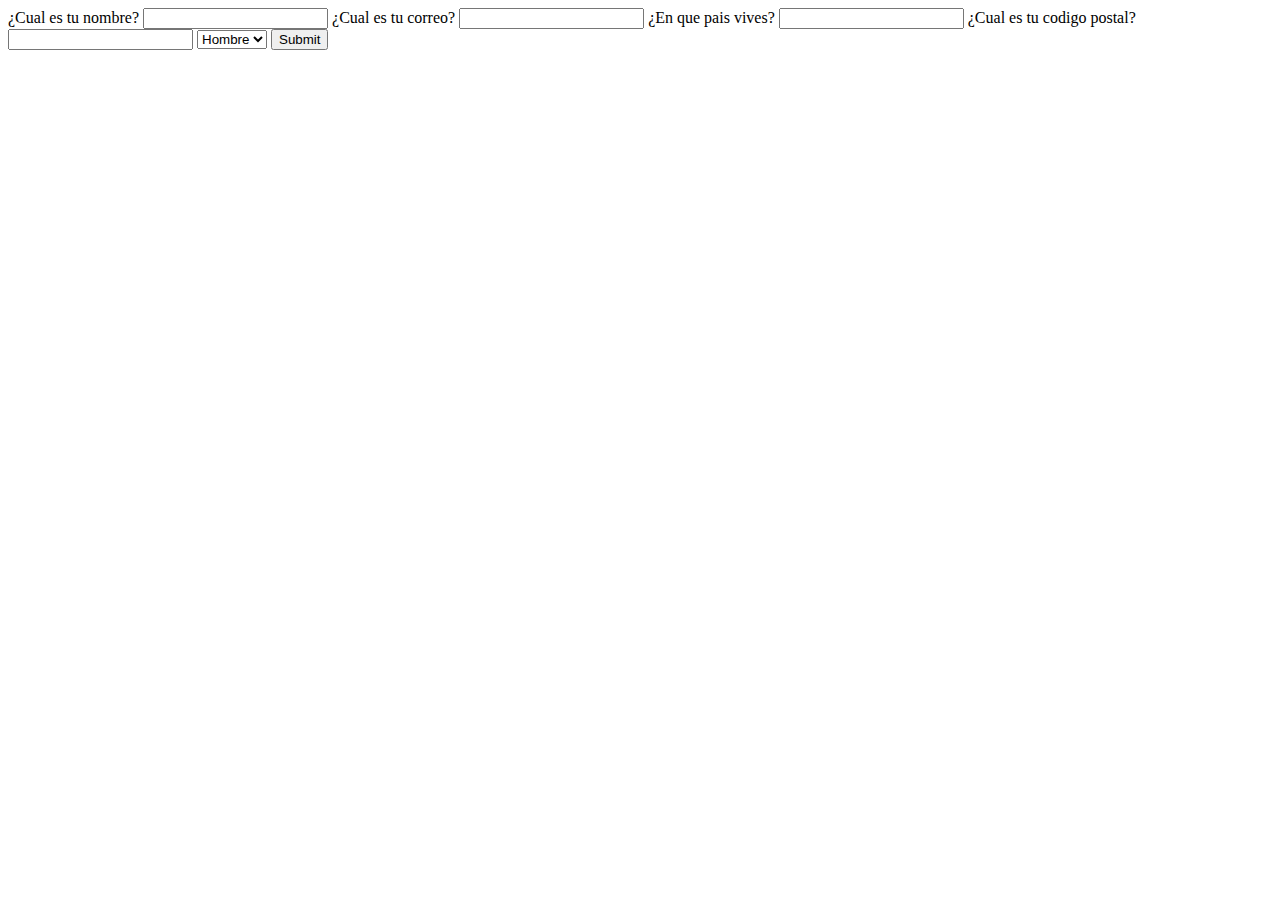
<file: calendario/index.html>
<!DOCTYPE html>
<html lang="en">

<head>
    <meta charset="UTF-8">
    <meta http-equiv="X-UA-Compatible" content="IE=edge">
    <meta name="viewport" content="width=device-width, initial-scale=1.0">
    <title>Calendario </title>
</head>

<body>
    <main>
        <form action="">
            <label for="nombre">
                <span>¿Cual es tu nombre?                                                                                                                                                                                                                                                                                                                                                                                                                                                                                                                                                                                                                                                                               </span>
                <input type="text" name="nombre" id="nombre" autocomplete="name" required />
            </label>


            <label for="correo">
                <span>¿Cual es tu correo?</span>
                <input type="email" name="correo" id="correo" autocomplete="email" required />
            </label>

            <label for="pais">
                <span>¿En que pais vives?</span>
                <input type="text" name="pais" id="pais" autocomplete="country" required />
            </label>

            <label for="cp">
                <span>¿Cual es tu codigo postal?</span>
                <input type="text" name="cp" id="cp" autocomplete="postal-code" required />
            </label>


        
           <select name="sexo" id="">
               <option value="Hombre">Hombre</option>
               <option value="Mujer">Mujer</option>
           </select>

            <input type="submit"/>
        </form>
    </main>
</body>

</html>
</file>
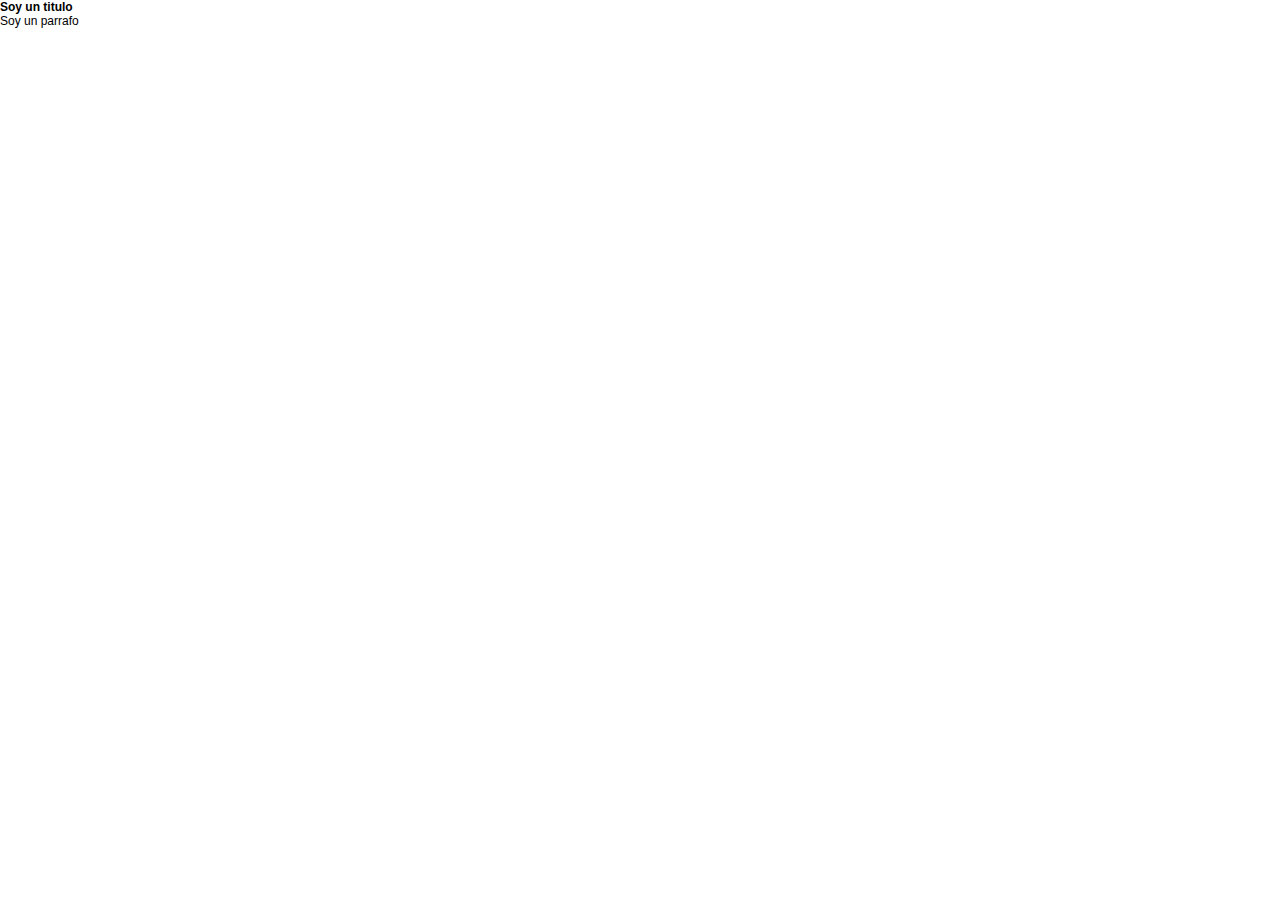
<file: claseherencia/index.html>
<!DOCTYPE html>
<html lang="en">
  <head>
    <meta charset="UTF-8" />
    <meta http-equiv="X-UA-Compatible" content="IE=edge" />
    <meta name="viewport" content="width=device-width>, initial-scale=1.0" />
    <link rel="stylesheet" href="style.css" />
    <title>Document</title>
  </head>
  <body>
    <main>
      <h1>Soy un titulo</h1>
      <p>Soy un parrafo</p>
    </main>
  </body>
</html>
</file>
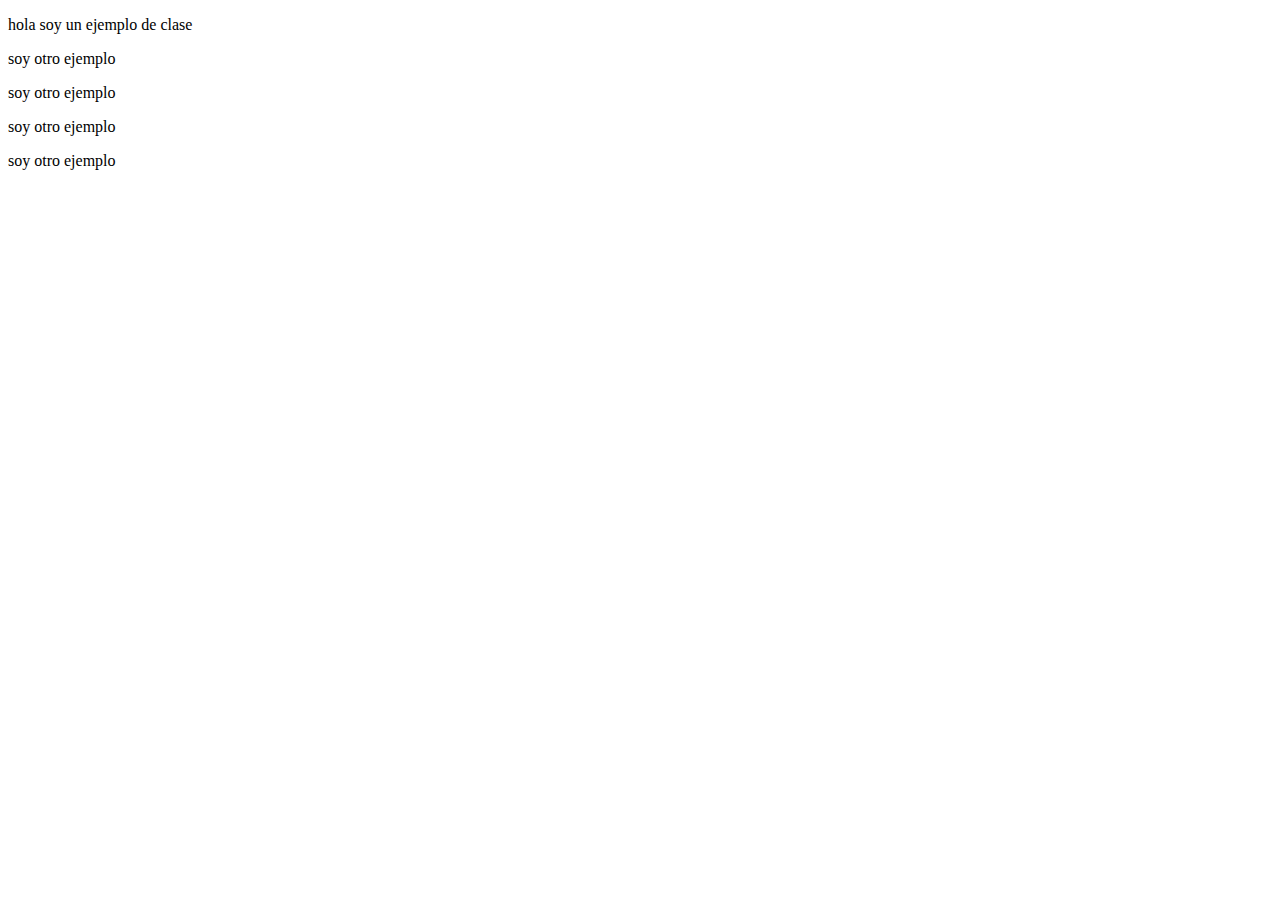
<file: clasemedidas/index.html>
<!DOCTYPE html>
<html lang="en">
  <head>
    <meta charset="UTF-8" />
    <meta http-equiv="X-UA-Compatible" content="IE=edge" />
    <meta name="viewport" content="width=device-width, initial-scale=1.0" />
    <title>Document</title>
    <link rel="stylesheet" href="style.css" />
  </head>
  <body>
    <main class="text-container">
      <p>hola soy un ejemplo de clase</p>
      <div>
        <p>soy otro ejemplo</p>
      </div>

      <div>
        <p>soy otro ejemplo</p>
      </div>
      <div>
        <p>soy otro ejemplo</p>
      </div>
      <div>
        <p>soy otro ejemplo</p>
      </div>
    </main>
  </body>
</html>
</file>
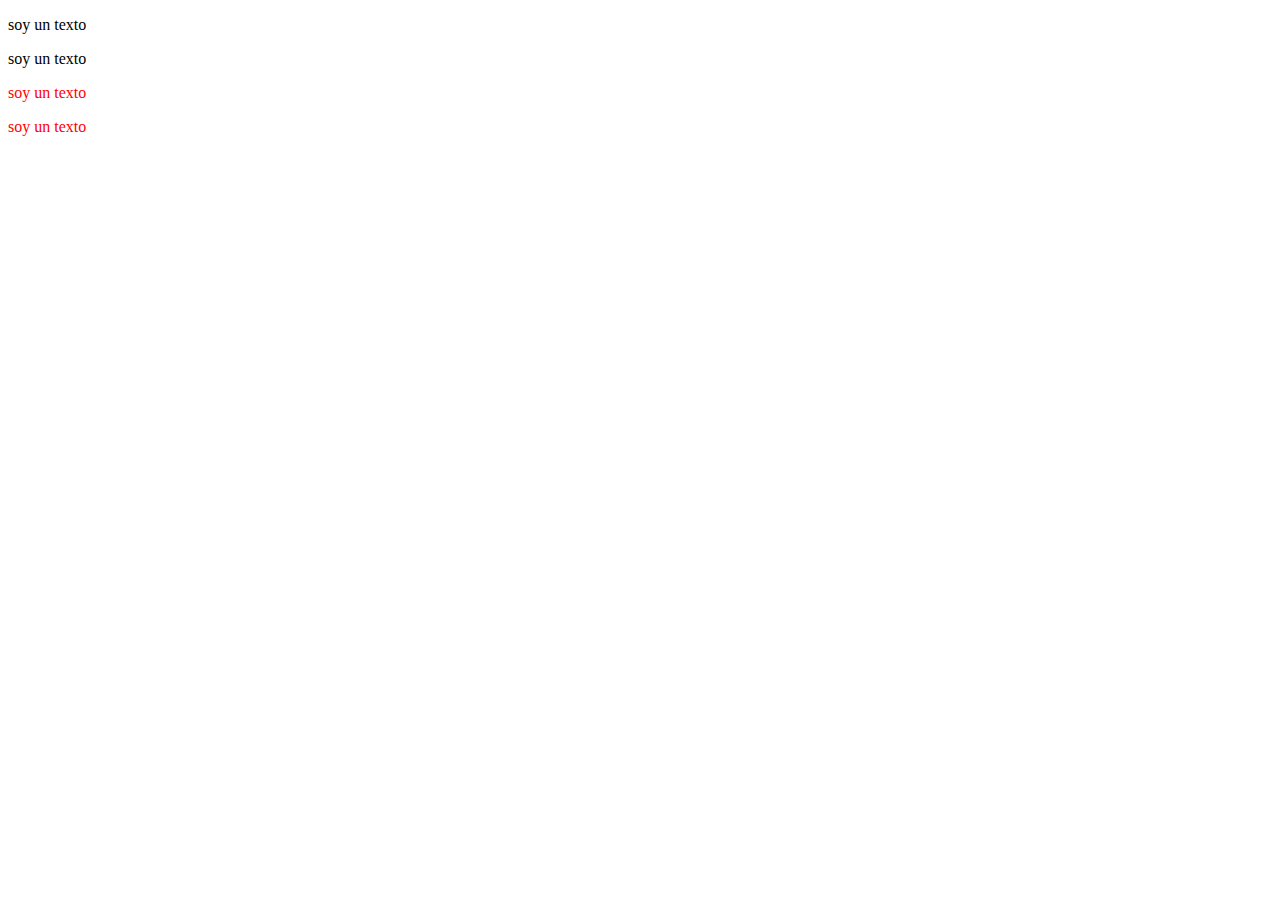
<file: combinadores/index.html>
<!DOCTYPE html>
<html lang="en">
  <head>
    <meta charset="UTF-8" />
    <meta http-equiv="X-UA-Compatible" content="IE=edge" />
    <meta name="viewport" content="width=device-width, initial-scale=1.0" />
    <title>Document</title>
    <link rel="stylesheet" href="style.css" />
  </head>
  <body>
    <div>
      <article>
        <p>soy un texto</p>
      </article>
      <article>
        <p>soy un texto</p>
      </article>
      <section>
        <div>
          <p>soy un texto</p>
        </div>
      </section>
      <p>soy un texto</p>
    </div>
  </body>
</html>
</file>
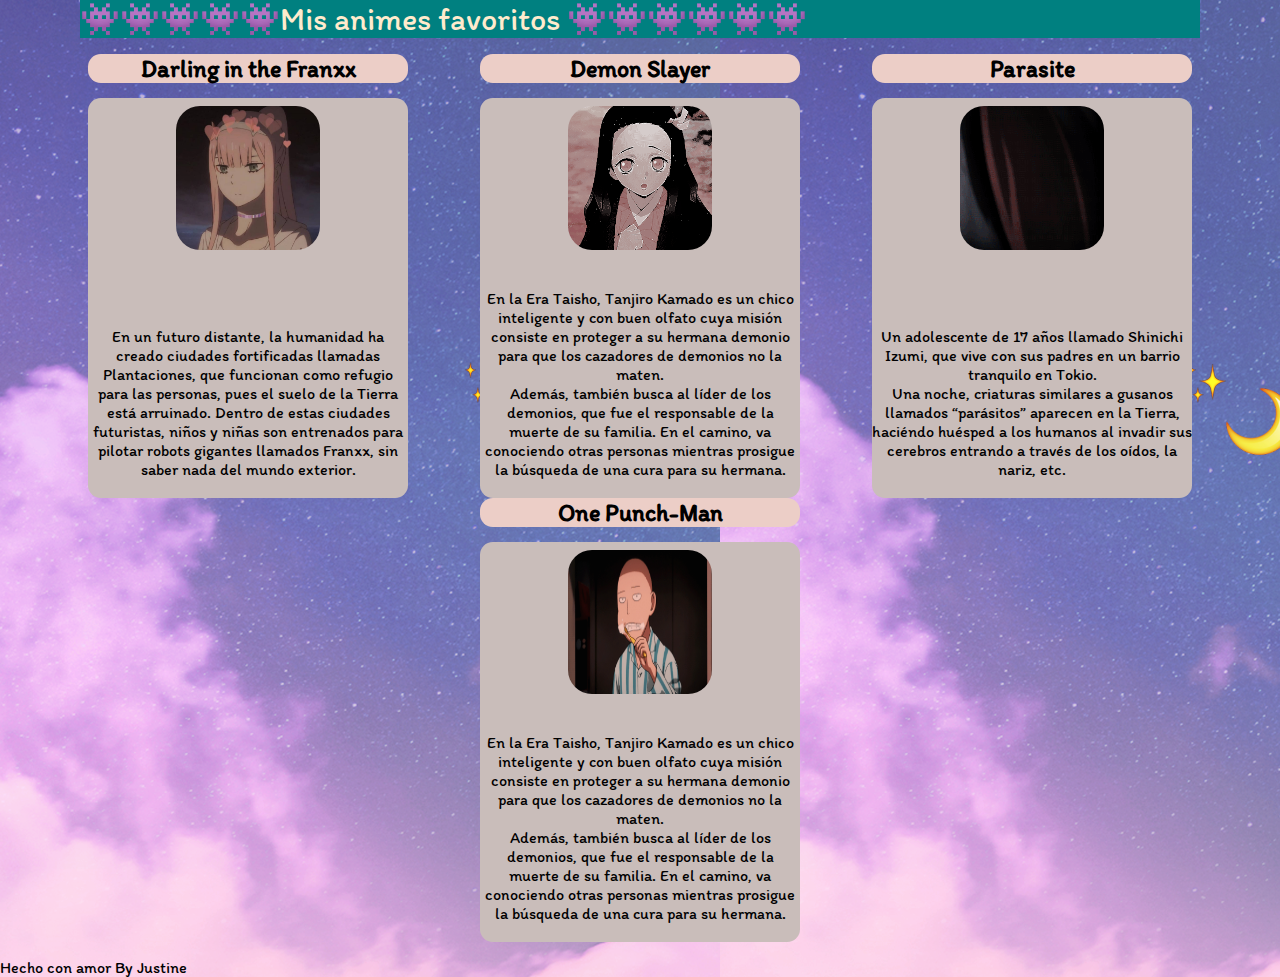
<file: desafio/index.html>
<!DOCTYPE html>
<html lang="en">
  <head>
    <meta charset="UTF-8" />
    <meta http-equiv="X-UA-Compatible" content="IE=edge" />
    <meta name="viewport" content="width=device-width, initial-scale=1.0" />
    <title>desafio</title>
    <link rel="stylesheet" href="style.css" />
    <link rel="preconnect" href="https://fonts.gstatic.com">
<link href="https://fonts.googleapis.com/css2?family=Itim&display=swap" rel="stylesheet">
  </head>
  <body>
    
    <header>
      <div class="header"> 👾👾👾👾👾Mis animes favoritos 👾👾👾👾👾👾</div>
    </header>
    <main>
      <section class="lista-anime">
        <div class="contenedor">
            <div class="titulo" id="anime-1">
              <h2>Darling in the Franxx</h2> </div>
            <div class="anime" id="darling">
              <p><img class="franx" src="img/franxx.jpg" alt="Franxx"></p>  
              En un futuro distante, la humanidad ha creado ciudades
              fortificadas llamadas Plantaciones, que funcionan como refugio
              para las personas, pues el suelo de la Tierra está arruinado.
              Dentro de estas ciudades futuristas, niños y niñas son entrenados
              para pilotar robots gigantes llamados Franxx, sin saber nada del
              mundo exterior.
            
            </div>
          </div>
        </div>


        <div class="contenedor">
          <div class="titulo" id="anime-2">
            <h2>Demon Slayer</h2>
          </div>
          <div class="anime" id="demon">
            <img src="img/demon.gif" alt="demon">
          
            En la Era Taisho, Tanjiro Kamado es un chico inteligente y con buen olfato cuya misión consiste en proteger a su hermana demonio para que los cazadores de demonios no la maten. 
            <br>
            Además, también busca al líder de los demonios, que fue el responsable de la muerte de su familia. En el camino, va conociendo otras personas mientras prosigue la búsqueda de una cura para su hermana.
          </div>
        </div>
      </div>


      <div class="contenedor">
        <div class="titulo" id="anime-3">
          <h2> Parasite</h2>
        </div>
        <div class="anime" id="parasite">
          <img src="img/parasite.gif" alt="parasite">
          Un adolescente de 17 años llamado Shinichi Izumi, que vive con sus padres en un barrio tranquilo en Tokio. 
          <br> Una noche, criaturas similares a gusanos llamados “parásitos” aparecen en la Tierra, haciéndo huésped a los humanos al invadir sus cerebros entrando a través de los oídos, la nariz, etc.
        </div>
      </div>
    </div>

    <div class="contenedor">
      <div class="titulo" id="anime-4">
        <h2>One Punch-Man</h2>
      </div>
      <div class="anime" id="punch">
        <img src="img/saitama.gif" alt="pelon">
      
        En la Era Taisho, Tanjiro Kamado es un chico inteligente y con buen olfato cuya misión consiste en proteger a su hermana demonio para que los cazadores de demonios no la maten. 
        <br>
        Además, también busca al líder de los demonios, que fue el responsable de la muerte de su familia. En el camino, va conociendo otras personas mientras prosigue la búsqueda de una cura para su hermana.
      </div>
    </div>
  </div>
      </section>
    </main>
  </body>
  <footer>
    Hecho con amor
    By Justine
        

  </footer>
</html>
</file>
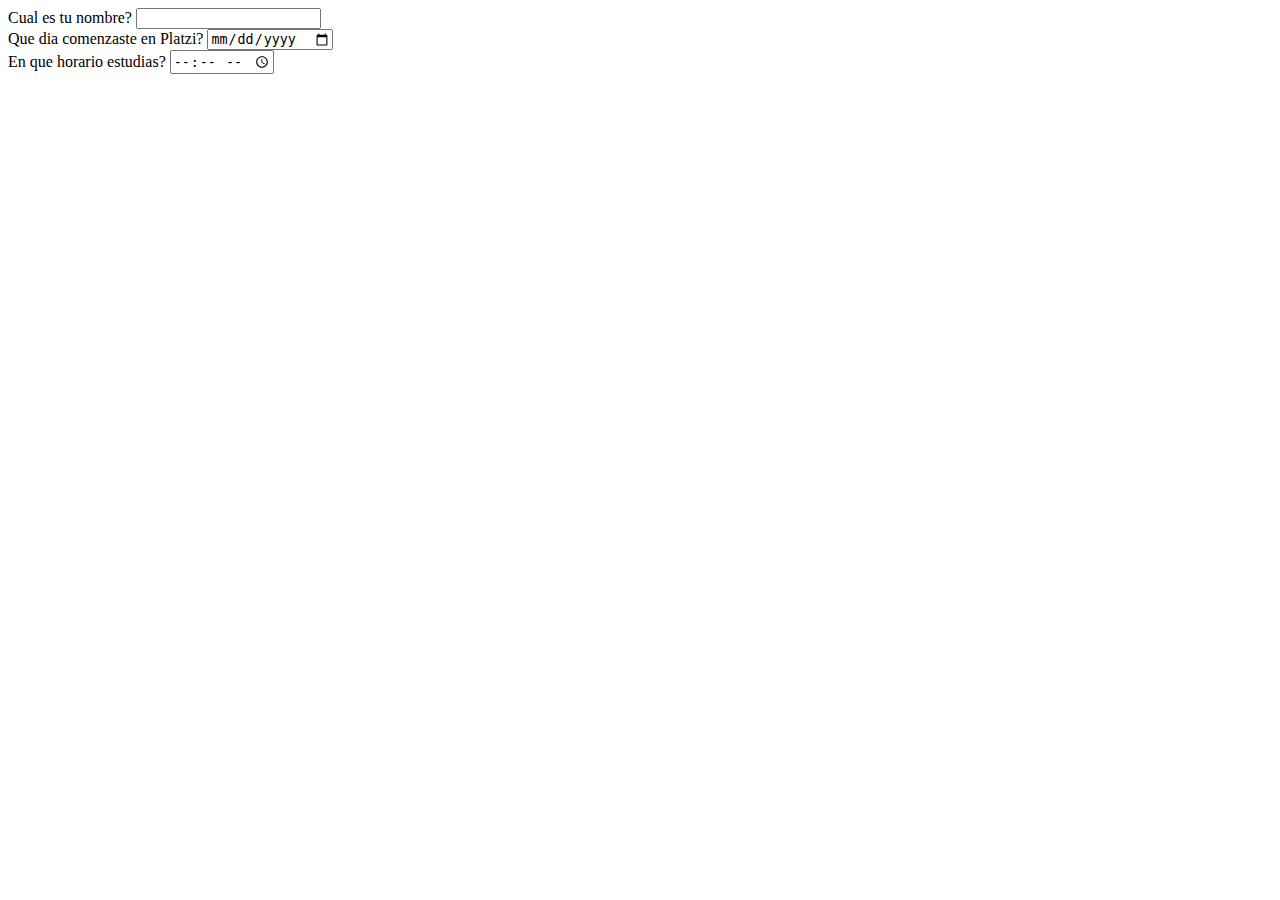
<file: formulario/index.html>
<!DOCTYPE html>
<html lang="en">
<head>
    <meta charset="UTF-8">
    <meta http-equiv="X-UA-Compatible" content="IE=edge">
    <meta name="viewport" content="width=device-width, initial-scale=1.0">
    <title>Formularios</title>
</head>
<body>
    <form action="">
     <label for="nombre">
        <span>Cual es tu nombre?</span>
        <input type="text" id="nombre">   
     </label>   
    </form>
    <form action="">
        <label for="inicio-platzi">
           <span>Que dia comenzaste en Platzi?</span>
           <input type="date" id="inicio-platzi">   
        </label>   
       </form>
       <form action="">
        <label for="hora">
           <span>En que horario estudias?</span>
           <input type="time" id="hora">   
        </label>   
       </form>
</body>
</html>
</file>
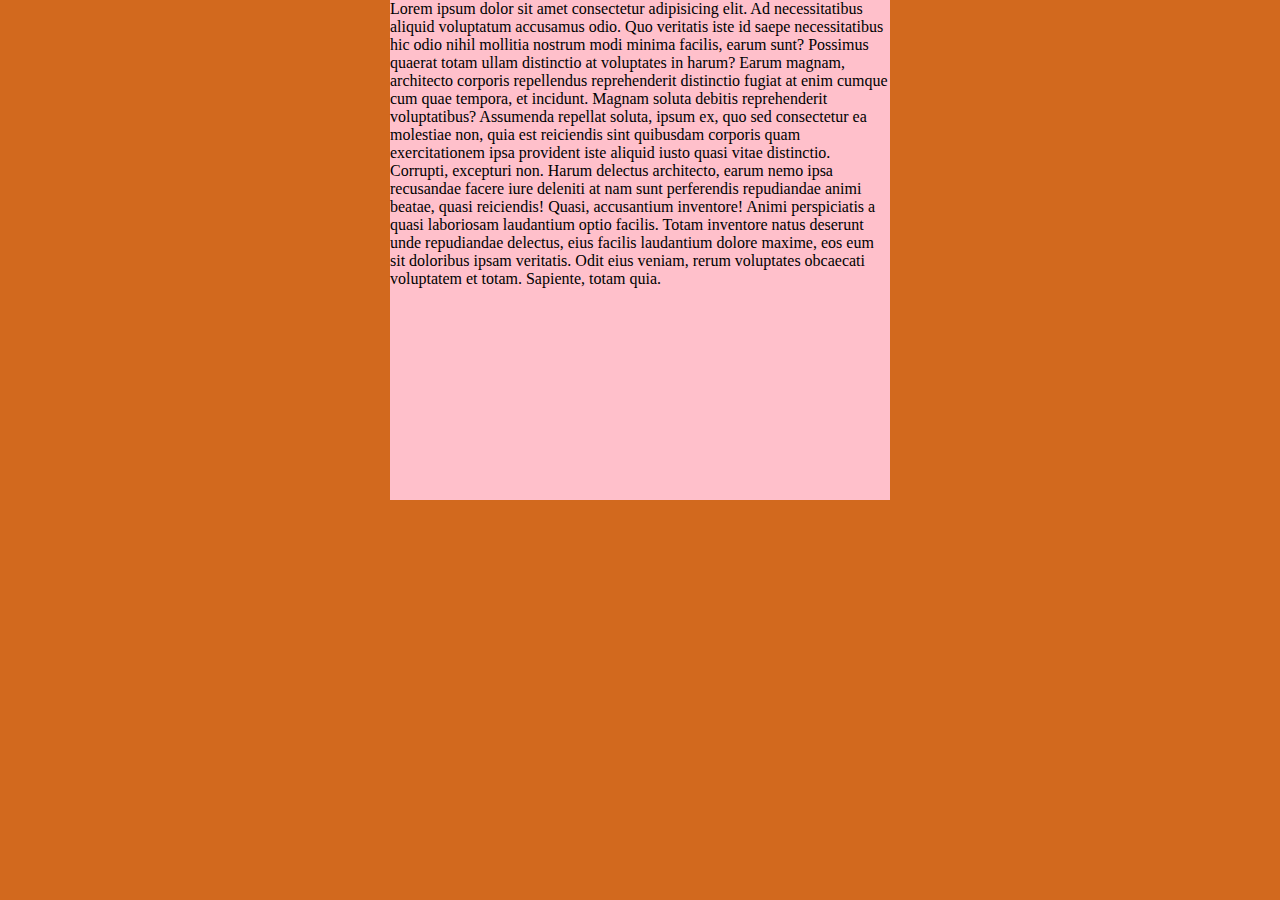
<file: minMax/index.html>
<!DOCTYPE html>
<html lang="en">
  <head>
    <meta charset="UTF-8" />
    <meta http-equiv="X-UA-Compatible" content="IE=edge" />
    <meta name="viewport" content="width=device-width, initial-scale=1.0" />
    <title>Document</title>
    <link rel="stylesheet" href="style.css" />
  </head>
  <body>
    <main>
      <section>
        <p>
          Lorem ipsum dolor sit amet consectetur adipisicing elit. Ad
          necessitatibus aliquid voluptatum accusamus odio. Quo veritatis iste
          id saepe necessitatibus hic odio nihil mollitia nostrum modi minima
          facilis, earum sunt? Possimus quaerat totam ullam distinctio at
          voluptates in harum? Earum magnam, architecto corporis repellendus
          reprehenderit distinctio fugiat at enim cumque cum quae tempora, et
          incidunt. Magnam soluta debitis reprehenderit voluptatibus? Assumenda
          repellat soluta, ipsum ex, quo sed consectetur ea molestiae non, quia
          est reiciendis sint quibusdam corporis quam exercitationem ipsa
          provident iste aliquid iusto quasi vitae distinctio. Corrupti,
          excepturi non. Harum delectus architecto, earum nemo ipsa recusandae
          facere iure deleniti at nam sunt perferendis repudiandae animi beatae,
          quasi reiciendis! Quasi, accusantium inventore! Animi perspiciatis a
          quasi laboriosam laudantium optio facilis. Totam inventore natus
          deserunt unde repudiandae delectus, eius facilis laudantium dolore
          maxime, eos eum sit doloribus ipsam veritatis. Odit eius veniam, rerum
          voluptates obcaecati voluptatem et totam. Sapiente, totam quia.
        </p>
      </section>
    </main>
  </body>
</html>
</file>
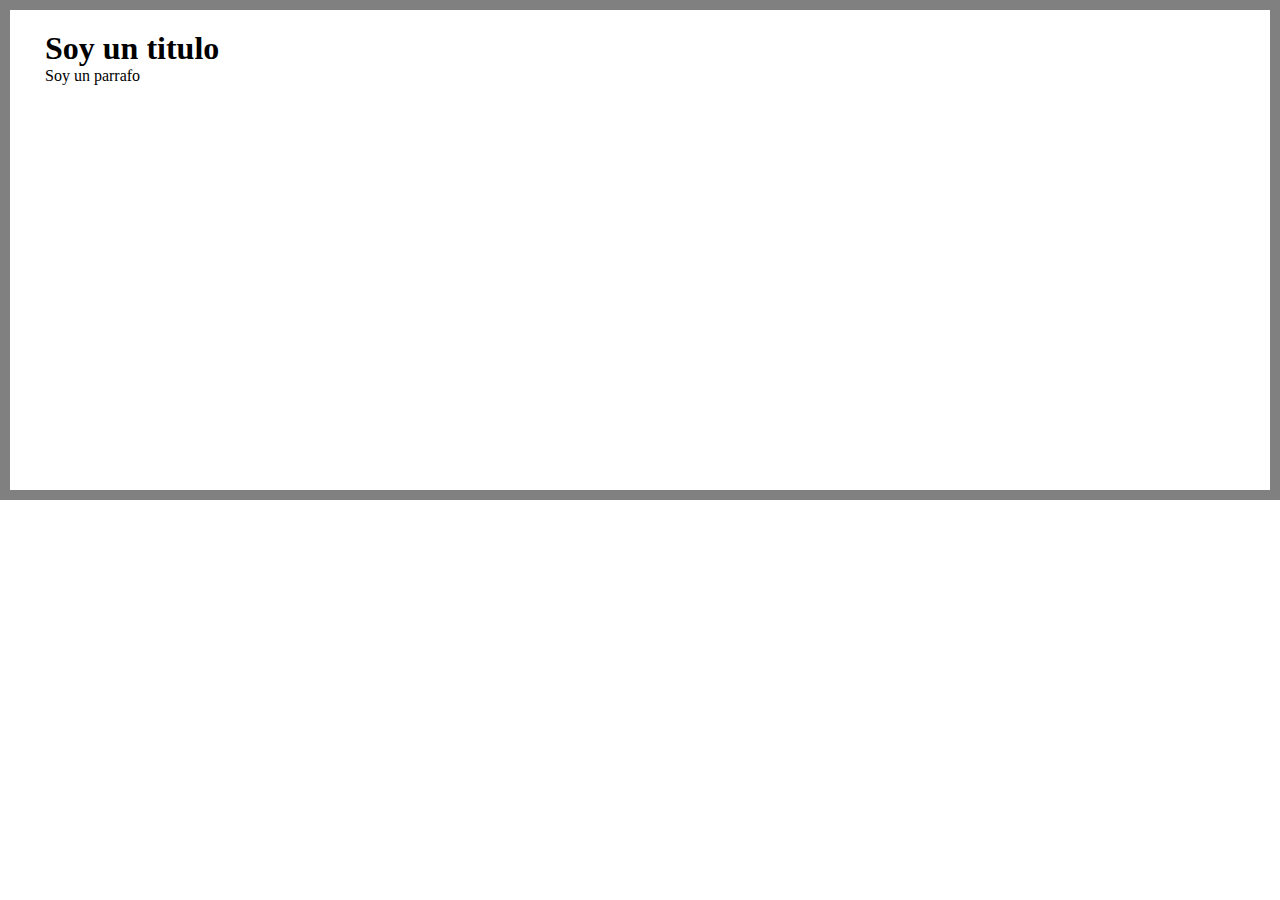
<file: modelodecaja/index.html>
<!DOCTYPE html>
<html lang="en">
  <head>
    <meta charset="UTF-8" />
    <meta http-equiv="X-UA-Compatible" content="IE=edge" />
    <meta name="viewport" content="width=device-width, initial-scale=1.0" />
    <title>modelo de caja</title>
    <link rel="stylesheet" href="style.css" />
  </head>
  <body>
    <main>
      <section>
        <h1>Soy un titulo</h1>
        <div>
          <p>Soy un parrafo</p>
        </div>
      </section>
    </main>
  </body>
</html>
</file>
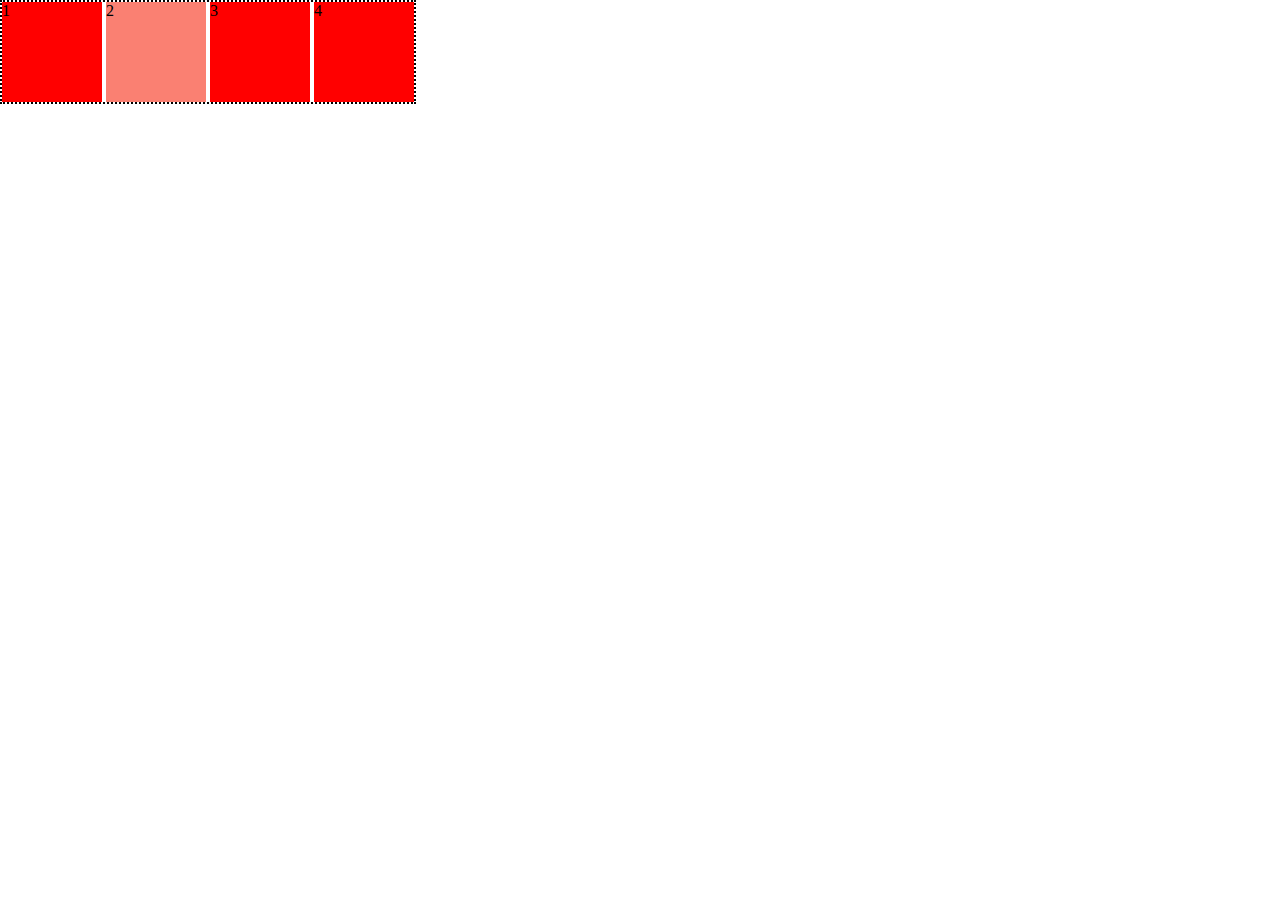
<file: posicion/index.html>
<!DOCTYPE html>
<html lang="en">
  <head>
    <meta charset="UTF-8" />
    <meta http-equiv="X-UA-Compatible" content="IE=edge" />
    <meta name="viewport" content="width=device-width, initial-scale=1.0" />
    <title>Document</title>
    <link rel="stylesheet" href="style.css" />
  </head>
  <body>
    <div class="parent">
      <div class="box" id="one">1</div>
      <div class="box" id="two">2</div>
      <div class="box" id="three">3</div>
      <div class="box" id="four">4</div>
    </div>
  </body>
</html>
</file>
<file: claseherencia/style.css>
* {
  padding: 0px;
  margin: 0px;
  box-sizing: border-box;
}

html {
  font-size: 75%;
  font-family: Verdana, Geneva, Tahoma, sans-serif;
}

h1 {
  font-size: inherit;
}
</file>
<file: clasemedidas/style.css>
* {
  box-sizing: border-box;
}
html {
  font-size: 62.5%;
}

p {
  font-size: 1.6rem;
}

main div {
  font-size: 1.6rem;
}
</file>
<file: combinadores/style.css>
div > p {
  color: red;
}
</file>
<file: desafio/style.css>
* {
  box-sizing: border-box;
  margin: 0;
  padding: 0;
}

html {
  background-image: url(img/fondo.png);
  font-family: "Itim", cursive;
  font-size: 100%;
}

.main {
  width: 100%;
  height: 500px;
  border: 10px solid grey;
  padding: 2em 2em;
}

.header {
  display: flex;
  color: blanchedalmond;
  background-color: teal;
  margin: 0 5rem;
  font-size: 2em;
}

.lista-anime {
  display: flex;
  flex-direction: row;
  justify-content: space-evenly;
  padding: 1rem;
  flex-wrap: wrap;
}

.contenedor {
  text-align: center;
  flex-direction: column;
  align-items: center;
}

.titulo {
  font-size: 1rem;
  width: 20rem;
  border-radius: 0.8rem;
  position: center;
  top: 0rem;
  margin-bottom: 15px;
}

.titulo > h2 {
  display: flex;
  justify-content: center;
  align-content: center;
}

.anime {
  height: 25rem;
  width: 20rem;
  font-size: 1em;
  border-radius: 0.8rem;
  display: flex;
  flex-direction: column;
  align-items: center;
  justify-content: space-between;
  padding-bottom: 1.2rem;
}

img {
  width: 10em;
  height: 10rem;
  border-radius: 2em;
  padding: 0.5em;
}

#anime-1 {
  background-color: #eccec7;
  color: black;
  justify-content: center;
  font-size: 1rem;
  padding: 1rem 2;
}

#anime-2 {
  background-color: #eccec7;
  color: black;
  justify-content: center;
  font-size: 1rem;
  padding: 1rem 2;
}

#anime-3 {
  background-color: #eccec7;
  color: black;
  justify-content: center;
  font-size: 1rem;
  padding: 1rem 2;
}

#anime-4 {
  background-color: #eccec7;
  color: black;
  justify-content: center;
  font-size: 1rem;
  padding: 1rem 2;
}

/*colores de fondo*/
#demon {
  background-color: #c9bdba;
}

#parasite {
  background-color: #c9bdba;
}

#darling {
  background-color: #c9bdba;
}

#punch {
  background-color: #c9bdba;
}
</file>
<file: minMax/style.css>
* {
  box-sizing: border-box;
  margin: 0;
  padding: 0;
}

main {
  width: 100vw;
  height: 100vh;
  background: chocolate;
}

section {
  width: 80%;
  min-width: 320px;
  max-width: 500px;
  height: 500px;
  background-color: pink;
  margin: 0 auto;
}
</file>
<file: modelodecaja/style.css>
* {
  padding: 0px;
  margin: 0px;
  box-sizing: border-box;
}
main {
  width: 100%;
  height: 500px;
  border: 10px solid grey;
  padding: 20px 35px;
}
</file>
<file: posicion/style.css>
* {
  box-sizing: border-box;
  margin: 0;
  padding: 0;
}

.parent {
  border: 2px black dotted;
  display: inline-block;
}

.box {
  display: inline-block;
  background-color: red;
  width: 100px;
  height: 100px;
}

#two {
  background-color: salmon;
}
</file>
